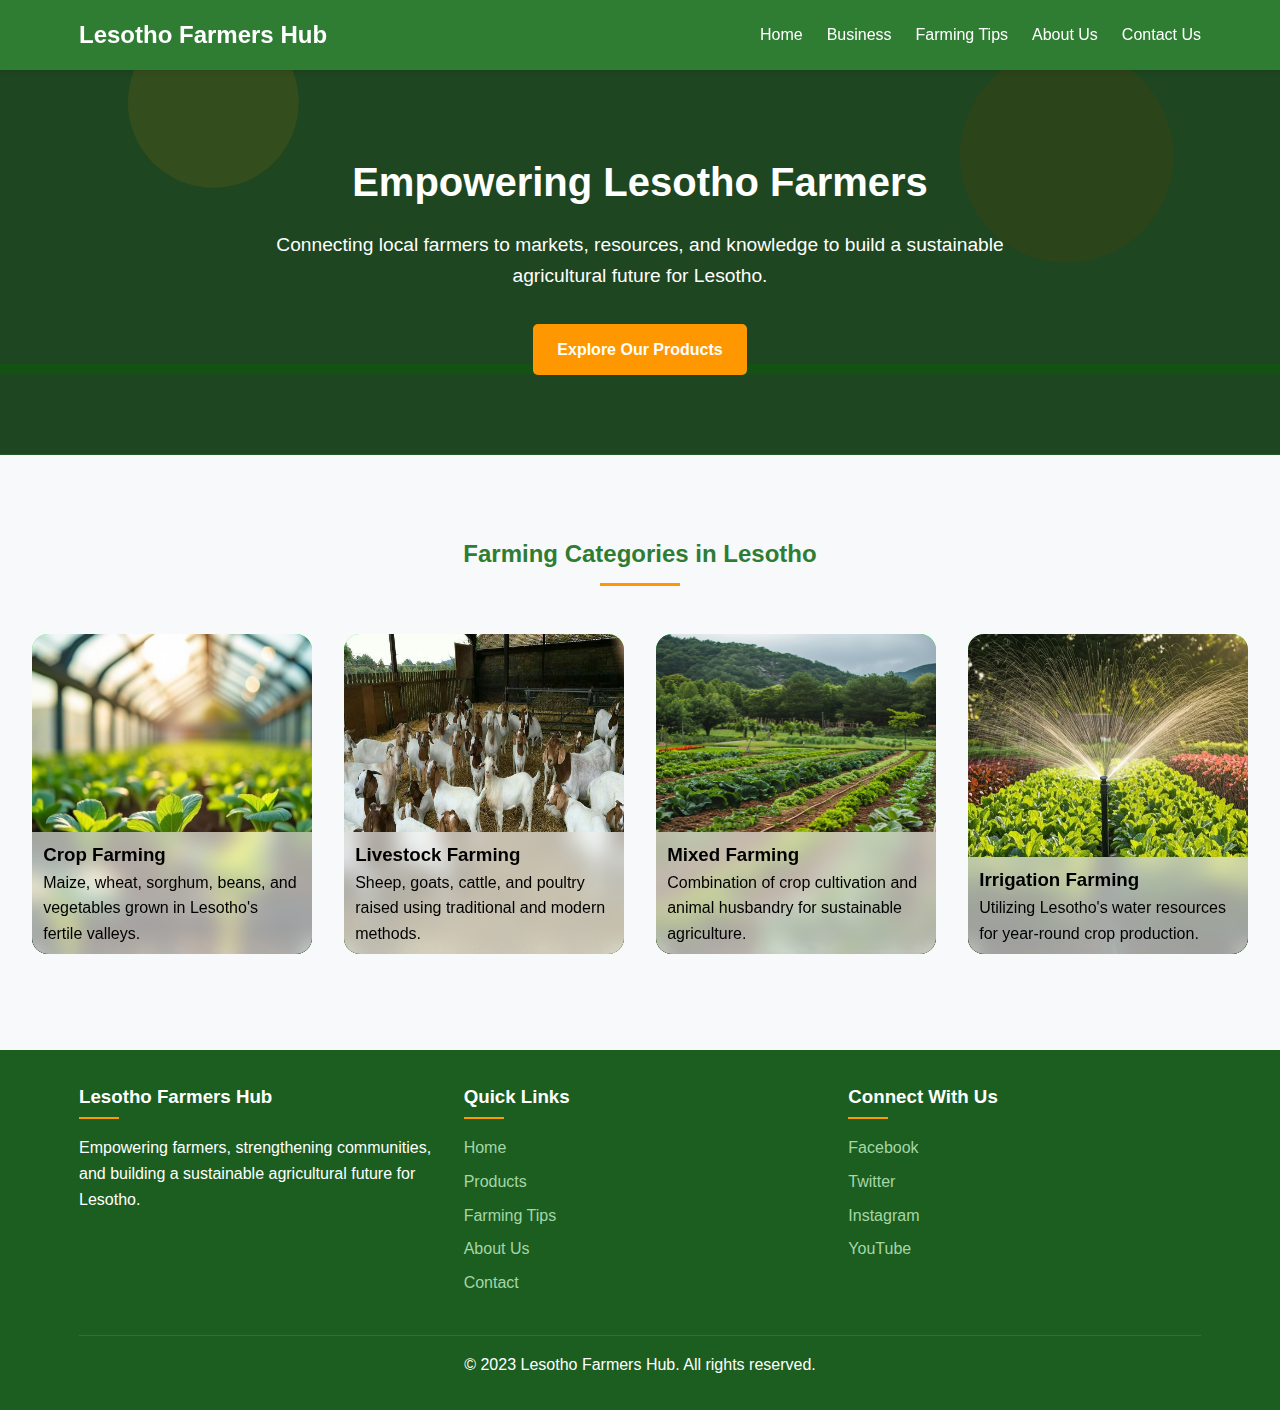
<file: index.html>
<!DOCTYPE html>
<html lang="en">
  <head>
    <meta charset="UTF-8" />
    <meta name="viewport" content="width=device-width, initial-scale=1.0" />
    <title>Lesotho Farmers Hub</title>
    <link rel="stylesheet" href="global.css">
    <link rel="stylesheet" href="index.css">
    <link rel="stylesheet" href="card.css">
  </head>
  <body>
    <!-- Header -->
    <header>
      <div class="container">
        <div class="logo-container">
          <div class="logo">
            <h1>Lesotho Farmers Hub</h1>
          </div>
          <nav>
            <ul>
              <li><a href="home.html">Home</a></li>
              <li><a href="business.html">Business</a></li>
              <li><a href="tips.html">Farming Tips</a></li>
              <li><a href="about.html">About Us</a></li>
              <li><a href="contact.html">Contact Us</a></li>
            </ul>
          </nav>
        </div>
      </div>
    </header>

    <!-- Home Section -->
     <main id="home">
      <div class="hero">
        <div class="container">
          <h2>Empowering Lesotho Farmers</h2>
          <p>
            Connecting local farmers to markets, resources, and knowledge to
            build a sustainable agricultural future for Lesotho.
          </p>
          <a href="#business" class="btn">Explore Our Products</a>
        </div>
      </div>
     </main>
    
     <section>
      <h2 class="section-title">Farming Categories in Lesotho</h2>
      <div class="grid-wrapper">
        <div class="category-card-wrapper">
          <img class="card-image" src="crop farming.jfif" alt="crop-farming-pic" />
          <div class="card-footer bg-glassy">
            <h3 class="card-header">Crop Farming</h3>
              <p>
                Maize, wheat, sorghum, beans, and vegetables grown in Lesotho's
                fertile valleys.
              </p>
          </div>
        </div>
        <div class="category-card-wrapper">
          <img class="card-image" src="Boer goats.jfif" alt="crop-farming-pic" />
          <div class="card-footer bg-glassy">
            <h3 class="card-header">Livestock Farming</h3>
              <p>
                Sheep, goats, cattle, and poultry raised using traditional and
                modern methods.
              </p>
          </div>
        </div>
        <div class="category-card-wrapper">
          <img class="card-image" src="mixed farming.jfif" alt="crop-farming-pic" />
          <div class="card-footer bg-glassy">
            <h3 class="card-header">Mixed Farming</h3>
              <p>
                Combination of crop cultivation and animal husbandry for
                sustainable agriculture.
              </p>
          </div>
        </div>
        <div class="category-card-wrapper">
          <img class="card-image" src="irrigation.jfif" alt="crop-farming-pic" />
          <div class="card-footer bg-glassy">
            <h3 class="card-header">Irrigation Farming</h3>
              <p>
                Utilizing Lesotho's water resources for year-round crop
                production.
              </p>
          </div>
        </div>
      
      </div>
     </section>

    <!-- Footer -->
    <footer>
      <div class="container">
        <div class="footer-content">
          <div class="footer-section">
            <h3>Lesotho Farmers Hub</h3>
            <p>
              Empowering farmers, strengthening communities, and building a
              sustainable agricultural future for Lesotho.
            </p>
          </div>
          <div class="footer-section">
            <h3>Quick Links</h3>
            <ul>
              <li><a href="home.html">Home</a></li>
              <li><a href="business.html">Products</a></li>
              <li><a href="tips.html">Farming Tips</a></li>
              <li><a href="about.html">About Us</a></li>
              <li><a href="contact.html">Contact</a></li>
            </ul>
          </div>
          <div class="footer-section">
            <h3>Connect With Us</h3>
            <ul>
              <li><a href="#">Facebook</a></li>
              <li><a href="#">Twitter</a></li>
              <li><a href="#">Instagram</a></li>
              <li><a href="#">YouTube</a></li>
            </ul>
          </div>
        </div>
        <div class="footer-bottom">
          <p>&copy; 2023 Lesotho Farmers Hub. All rights reserved.</p>
        </div>
      </div>
    </footer>
  </body>
</html>
</file>
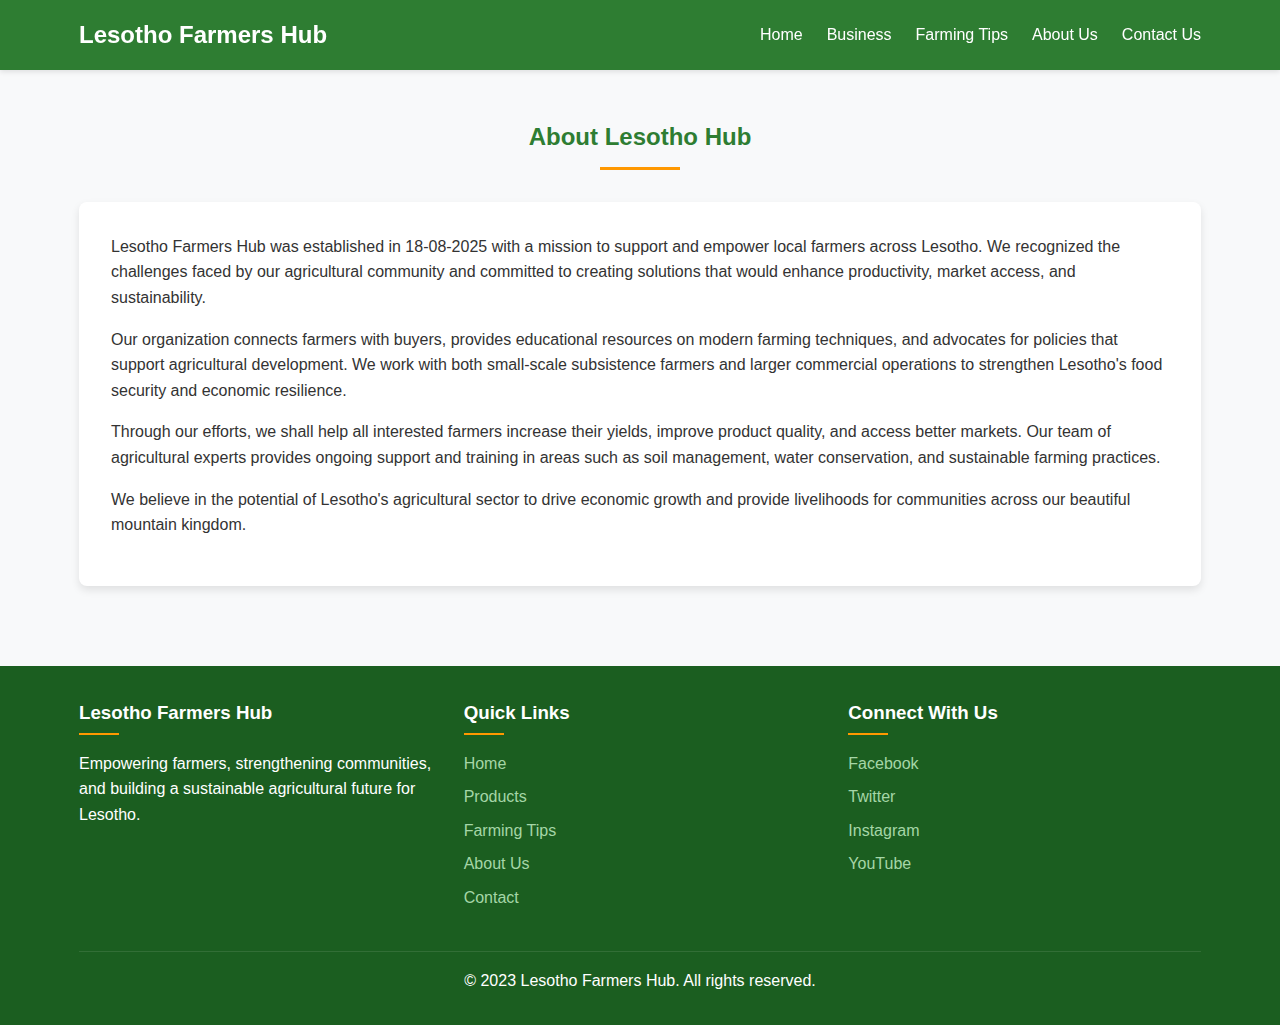
<file: about.html>
<!DOCTYPE html>
<html lang="en">
  <head>
    <meta charset="UTF-8" />
    <meta name="viewport" content="width=device-width, initial-scale=1.0" />
    <link rel="stylesheet" href="aboutus.css" />
    <title>Lesotho Farmers Hub</title>
  </head>
  <body>
    <!-- Header -->
    <header>
      <div class="container">
        <div class="logo-container">
          <div class="logo">
            <h1>Lesotho Farmers Hub</h1>
          </div>
          <nav>
            <ul>
              <li><a href="home.html">Home</a></li>
              <li><a href="business.html">Business</a></li>
              <li><a href="tips.html">Farming Tips</a></li>
              <li><a href="about.html">About Us</a></li>
              <li><a href="contact.html">Contact Us</a></li>
            </ul>
          </nav>
        </div>
      </div>
    </header>
    <!-- About Us Section -->
    <section id="about">
      <div class="container">
        <h2 class="section-title">About Lesotho Hub</h2>
        <div class="about-content">
          <p>
            Lesotho Farmers Hub was established in 18-08-2025 with a mission to
            support and empower local farmers across Lesotho. We recognized the
            challenges faced by our agricultural community and committed to
            creating solutions that would enhance productivity, market access,
            and sustainability.
          </p>

          <p>
            Our organization connects farmers with buyers, provides educational
            resources on modern farming techniques, and advocates for policies
            that support agricultural development. We work with both small-scale
            subsistence farmers and larger commercial operations to strengthen
            Lesotho's food security and economic resilience.
          </p>

          <p>
            Through our efforts, we shall help all interested farmers increase
            their yields, improve product quality, and access better markets.
            Our team of agricultural experts provides ongoing support and
            training in areas such as soil management, water conservation, and
            sustainable farming practices.
          </p>

          <p>
            We believe in the potential of Lesotho's agricultural sector to
            drive economic growth and provide livelihoods for communities across
            our beautiful mountain kingdom.
          </p>
        </div>
      </div>
    </section>
    <!-- Footer -->
    <footer>
      <div class="container">
        <div class="footer-content">
          <div class="footer-section">
            <h3>Lesotho Farmers Hub</h3>
            <p>
              Empowering farmers, strengthening communities, and building a
              sustainable agricultural future for Lesotho.
            </p>
          </div>
          <div class="footer-section">
            <h3>Quick Links</h3>
            <ul>
              <li><a href="home.html">Home</a></li>
              <li><a href="business.html">Products</a></li>
              <li><a href="tips.html">Farming Tips</a></li>
              <li><a href="about.html">About Us</a></li>
              <li><a href="contact.html">Contact</a></li>
            </ul>
          </div>
          <div class="footer-section">
            <h3>Connect With Us</h3>
            <ul>
              <li><a href="#">Facebook</a></li>
              <li><a href="#">Twitter</a></li>
              <li><a href="#">Instagram</a></li>
              <li><a href="#">YouTube</a></li>
            </ul>
          </div>
        </div>
        <div class="footer-bottom">
          <p>&copy; 2023 Lesotho Farmers Hub. All rights reserved.</p>
        </div>
      </div>
    </footer>
  </body>
</html>
</file>
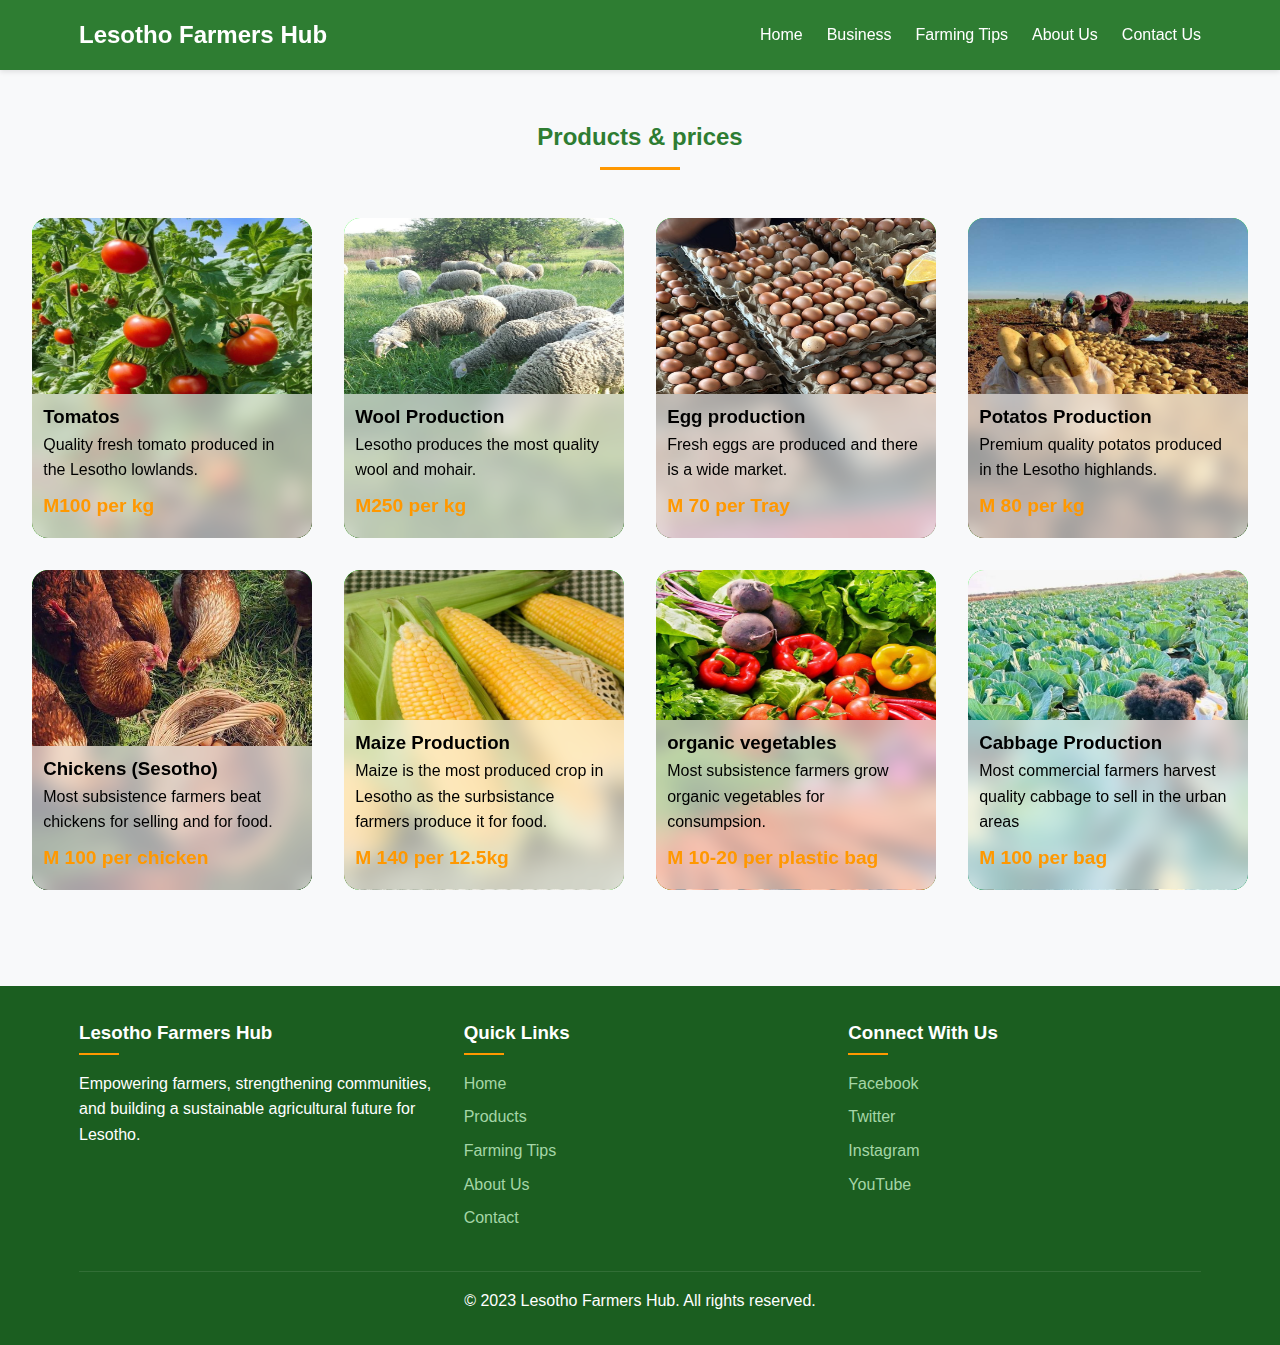
<file: business.html>
<!DOCTYPE html>
<html lang="en">
  <head>
    <meta charset="UTF-8" />
    <meta name="viewport" content="width=device-width, initial-scale=1.0" />
    <title>Lesotho Farmers Hub</title>
    <link rel="stylesheet" href="global.css">
    <link rel="stylesheet" href="business.css">
    <link rel="stylesheet" href="card.css">
  <body>
    <!-- Header -->
    <header>
      <div class="container">
        <div class="logo-container">
          <div class="logo">
            <h1>Lesotho Farmers Hub</h1>
          </div>
          <nav>
            <ul>
              <li><a href="home.html">Home</a></li>
              <li><a href="business.html">Business</a></li>
              <li><a href="tips.html">Farming Tips</a></li>
              <li><a href="about.html">About Us</a></li>
              <li><a href="contact.html">Contact Us</a></li>
            </ul>
          </nav>
        </div>
      </div>
    </header>

    <section>
      <h2 class="section-title">Products & prices</h2>
      <div class="grid-wrapper">
        <div class="category-card-wrapper">
          <img class="card-image" src="Tomatos.jfif" alt="Tomato-pic" />
          <div class="card-footer bg-glassy">
            <h3 class="card-header">Tomatos</h3>
              <p> Quality fresh tomato produced in the Lesotho lowlands.</p>
              <p class="price">M100 per kg</p>
          </div>
        </div>
        <div class="category-card-wrapper">
          <img class="card-image" src="wool.jfif" alt="wool-pic" />
          <div class="card-footer bg-glassy">
            <h3 class="card-header">Wool Production</h3>
              <p>
                Lesotho produces the most quality wool and mohair.
              </p>
              <p class="price">M250 per kg </p>
          </div>
        </div>
        <div class="category-card-wrapper">
          <img class="card-image" src="eggs.jfif" alt="egg-pic" />
          <div class="card-footer bg-glassy">
            <h3 class="card-header">Egg production</h3>
              <p>
                Fresh eggs are produced and there is a wide market.
              </p>
              <p class="price">M 70 per Tray </p>
          </div>
        </div>
        <div class="category-card-wrapper">
          <img class="card-image" src="potatos.jfif" alt="potatos-pic" />
          <div class="card-footer bg-glassy">
            <h3 class="card-header">Potatos Production</h3>
              <p>
                Premium quality potatos produced in the Lesotho highlands.
              </p>
              <p class="price">M 80 per kg</p>
          </div>
          
        </div>
      <div class="category-card-wrapper">
          <img class="card-image" src="chickens.jfif" alt="chickens-pic" />
          <div class="card-footer bg-glassy">
            <h3 class="card-header">Chickens (Sesotho)</h3>
              <p>
                Most subsistence farmers beat chickens for selling and for food.
              </p>
              <p class="price">M 100 per chicken</p>
          </div>
      </div>
      <div class="category-card-wrapper">
          <img class="card-image" src="Maize1.jfif" alt="maize-pic" />
          <div class="card-footer bg-glassy">
            <h3 class="card-header">Maize Production</h3>
              <p>
                Maize is the most produced crop in Lesotho as the surbsistance farmers produce it for food.
              </p>
              <p class="price">M 140 per 12.5kg</p>
            </div>
      </div>
      <div class="category-card-wrapper">
          <img class="card-image" src="organic vegetables.jfif" alt="organic-vegetables-pic" />
          <div class="card-footer bg-glassy">
            <h3 class="card-header">organic vegetables</h3>
              <p>
                Most subsistence farmers grow organic vegetables for consumpsion.
              </p>
              <p class="price">M 10-20 per plastic bag</p>
          </div>
      </div>
    <div class="category-card-wrapper">
          <img class="card-image" src="cabbage.jfif" alt="cabbage-pic" />
          <div class="card-footer bg-glassy">
            <h3 class="card-header">Cabbage Production</h3>
              <p>
                Most commercial farmers harvest quality cabbage to sell in the urban areas
              </p>
              <p class="price">M 100 per bag</p>
          </div>
        </div>

     </section>

       

    <!-- Footer -->
    <footer>
      <div class="container">
        <div class="footer-content">
          <div class="footer-section">
            <h3>Lesotho Farmers Hub</h3>
            <p>
              Empowering farmers, strengthening communities, and building a
              sustainable agricultural future for Lesotho.
            </p>
          </div>
          <div class="footer-section">
            <h3>Quick Links</h3>
            <ul>
              <li><a href="#home.html">Home</a></li>
              <li><a href="#business.html">Products</a></li>
              <li><a href="#tips.html">Farming Tips</a></li>
              <li><a href="#about.html">About Us</a></li>
              <li><a href="#contact.html">Contact</a></li>
            </ul>
          </div>
          <div class="footer-section">
            <h3>Connect With Us</h3>
            <ul>
              <li><a href="#">Facebook</a></li>
              <li><a href="#">Twitter</a></li>
              <li><a href="#">Instagram</a></li>
              <li><a href="#">YouTube</a></li>
            </ul>
          </div>
        </div>
        <div class="footer-bottom">
          <p>&copy; 2023 Lesotho Farmers Hub. All rights reserved.</p>
        </div>
      </div>
    </footer>
  </body>
</html>
</file>
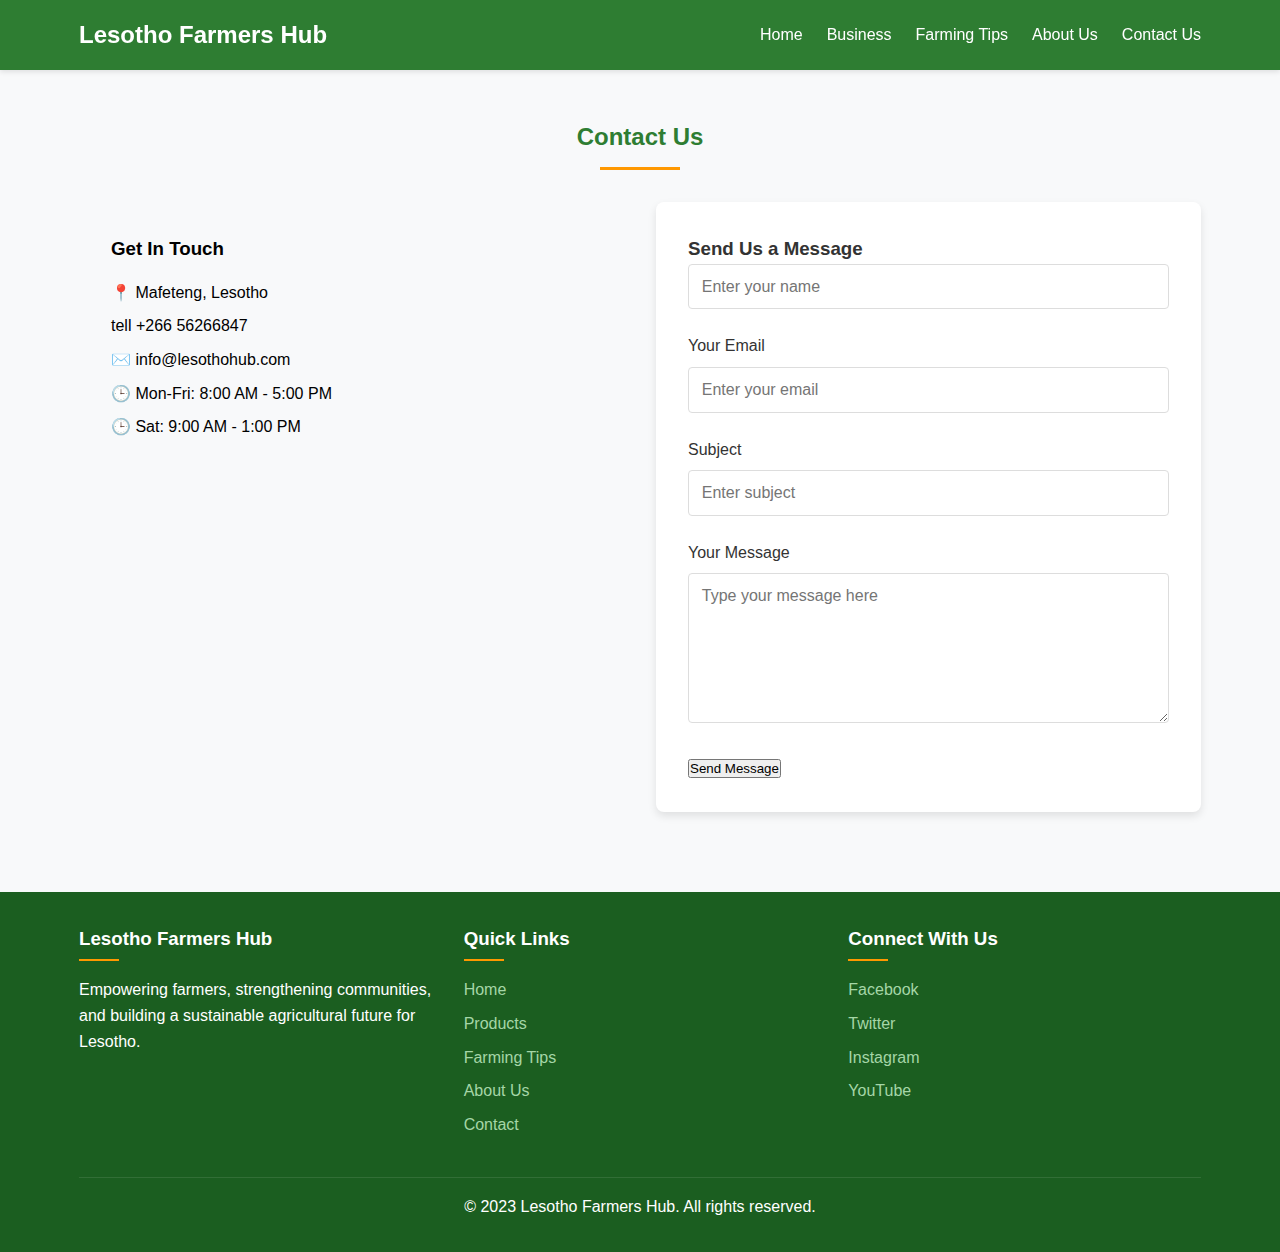
<file: contact.html>
<!DOCTYPE html>
<html lang="en">
  <head>
    <meta charset="UTF-8" />
    <meta name="viewport" content="width=device-width, initial-scale=1.0" />
    <link rel="stylesheet" href="contact.css">
    <title>Lesotho Farmers Hub</title>
    
  </head>
  <body>
    <!-- Header -->
    <header>
      <div class="container">
        <div class="logo-container">
          <div class="logo">
            <h1>Lesotho Farmers Hub</h1>
          </div>
          <nav>
            <ul>
              <li><a href="home.html">Home</a></li>
              <li><a href="business.html">Business</a></li>
              <li><a href="tips.html">Farming Tips</a></li>
              <li><a href="about.html">About Us</a></li>
              <li><a href="contact.html">Contact Us</a></li>
            </ul>
          </nav>
        </div>
      </div>
    </header>

    <!-- Contact Section -->
    <section id="contact">
      <div class="container">
        <h2 class="section-title">Contact Us</h2>
        <div class="contact-container">
          <div class="contact-info">
            <h3>Get In Touch</h3>
            <p>📍 Mafeteng, Lesotho</p>
            <p>tell +266 56266847</p>
            <p>✉️ info@lesothohub.com</p>
            <p>🕒 Mon-Fri: 8:00 AM - 5:00 PM</p>
            <p>🕒 Sat: 9:00 AM - 1:00 PM</p>
          </div>
          <div class="contact-form">
            <h3>Send Us a Message</h3>
            <form>
              <div class="form-group">
                <label for="name"Your Name</label>
                <input type="text" id="name" placeholder="Enter your name" />
              </div>
              <div class="form-group">
                <label for="email">Your Email</label>
                <input type="email" id="email" placeholder="Enter your email" />
              </div>
              <div class="form-group">
                <label for="subject">Subject</label>
                <input type="text" id="subject" placeholder="Enter subject" />
              </div>
              <div class="form-group">
                <label for="message">Your Message</label>
                <textarea
                  id="message"
                  placeholder="Type your message here"
                ></textarea>
              </div>
              <button type="submit" class="btn">Send Message</button>
            </form>
          </div>
        </div>
      </div>
    </section>

    <!-- Footer -->
    <footer>
      <div class="container">
        <div class="footer-content">
          <div class="footer-section">
            <h3>Lesotho Farmers Hub</h3>
            <p>
              Empowering farmers, strengthening communities, and building a
              sustainable agricultural future for Lesotho.
            </p>
          </div>
          <div class="footer-section">
            <h3>Quick Links</h3>
            <ul>
              <li><a href="home.html">Home</a></li>
              <li><a href="business.html">Products</a></li>
              <li><a href="tips.html">Farming Tips</a></li>
              <li><a href="about.html">About Us</a></li>
              <li><a href="contact.html">Contact</a></li>
            </ul>
          </div>
          <div class="footer-section">
            <h3>Connect With Us</h3>
            <ul>
              <li><a href="#">Facebook</a></li>
              <li><a href="#">Twitter</a></li>
              <li><a href="#">Instagram</a></li>
              <li><a href="#">YouTube</a></li>
            </ul>
          </div>
        </div>
        <div class="footer-bottom">
          <p>&copy; 2023 Lesotho Farmers Hub. All rights reserved.</p>
        </div>
      </div>
    </footer>
  </body>
</html>
</file>
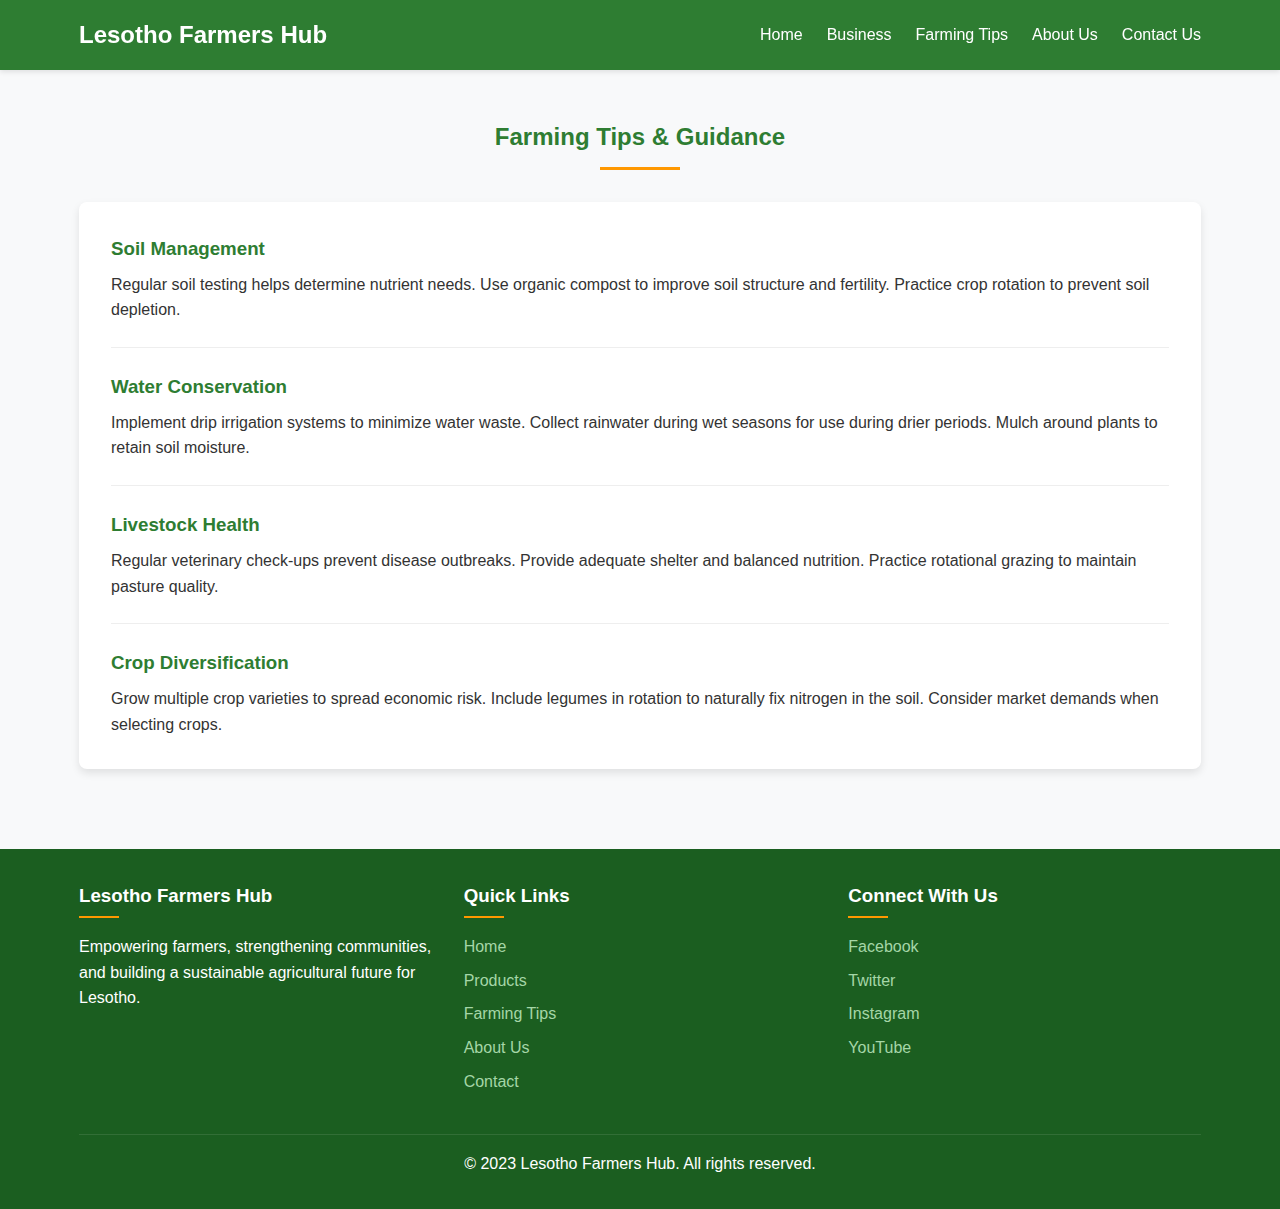
<file: tips.html>
<!DOCTYPE html>
<html lang="en">
  <head>
    <meta charset="UTF-8" />
    <meta name="viewport" content="width=device-width, initial-scale=1.0" />
    <link rel="stylesheet" href="tips.css" />
    <title>Lesotho Farmers Hub</title>
  </head>
  <body>
    <!-- Header -->
    <header>
      <div class="container">
        <div class="logo-container">
          <div class="logo">
            <h1>Lesotho Farmers Hub</h1>
          </div>
          <nav>
            <ul>
              <li><a href="home.html">Home</a></li>
              <li><a href="business.html">Business</a></li>
              <li><a href="tips.html">Farming Tips</a></li>
              <li><a href="about.html">About Us</a></li>
              <li><a href="contact.html">Contact Us</a></li>
            </ul>
          </nav>
        </div>
      </div>
    </header>

    <!-- Tips Section -->
    <section id="tips">
      <div class="container">
        <h2 class="section-title">Farming Tips & Guidance</h2>
        <div class="tips-container">
          <div class="tip">
            <h3>Soil Management</h3>
            <p>
              Regular soil testing helps determine nutrient needs. Use organic
              compost to improve soil structure and fertility. Practice crop
              rotation to prevent soil depletion.
            </p>
          </div>
          <div class="tip">
            <h3>Water Conservation</h3>
            <p>
              Implement drip irrigation systems to minimize water waste. Collect
              rainwater during wet seasons for use during drier periods. Mulch
              around plants to retain soil moisture.
            </p>
          </div>
          <div class="tip">
            <h3>Livestock Health</h3>
            <p>
              Regular veterinary check-ups prevent disease outbreaks. Provide
              adequate shelter and balanced nutrition. Practice rotational
              grazing to maintain pasture quality.
            </p>
          </div>
          <div class="tip">
            <h3>Crop Diversification</h3>
            <p>
              Grow multiple crop varieties to spread economic risk. Include
              legumes in rotation to naturally fix nitrogen in the soil.
              Consider market demands when selecting crops.
            </p>
          </div>
        </div>
      </div>
    </section>

    <!-- Footer -->
    <footer>
      <div class="container">
        <div class="footer-content">
          <div class="footer-section">
            <h3>Lesotho Farmers Hub</h3>
            <p>
              Empowering farmers, strengthening communities, and building a
              sustainable agricultural future for Lesotho.
            </p>
          </div>
          <div class="footer-section">
            <h3>Quick Links</h3>
            <ul>
              <li><a href="home.html">Home</a></li>
              <li><a href="business.html">Products</a></li>
              <li><a href="tips.html">Farming Tips</a></li>
              <li><a href="about.html">About Us</a></li>
              <li><a href="contact.html">Contact</a></li>
            </ul>
          </div>
          <div class="footer-section">
            <h3>Connect With Us</h3>
            <ul>
              <li><a href="#">Facebook</a></li>
              <li><a href="#">Twitter</a></li>
              <li><a href="#">Instagram</a></li>
              <li><a href="#">YouTube</a></li>
            </ul>
          </div>
        </div>
        <div class="footer-bottom">
          <p>&copy; 2023 Lesotho Farmers Hub. All rights reserved.</p>
        </div>
      </div>
    </footer>
  </body>
</html>
</file>
<file: global.css>
/* Global Styles */
      * {
        margin: 0;
        padding: 0;
        box-sizing: border-box;
        font-family: "Segoe UI", Tahoma, Geneva, Verdana, sans-serif;
      }

      body {
        background-color: #f8f9fa;
        color: #333;
        line-height: 1.6;
      }

      .grid-wrapper {
        padding: 1rem 2rem;
        width: 100%;
        height: fit-content;
        display: grid;
        grid-template-columns: repeat(4, 1fr);
        gap: 2rem;
      }

      .w-full {
        width: 100;
      }

      .grid {
        display: grid;
      }

      .grid-col {
        grid-template-columns: repeat(1, 1fr);
      }

       .grid-col-1 {
        grid-template-columns: repeat(1, 1fr);
      }
      
     .grid-col-2 {
        grid-template-columns: repeat(2, 1fr);
      }

       .grid-col-3 {
        grid-template-columns: repeat(3, 1fr);
      }

       .grid-col-4 {
        grid-template-columns: repeat(4, 1fr);
      }
</file>
<file: index.css>
* {
        margin: 0;
        padding: 0;
        box-sizing: border-box;
        font-family: "Segoe UI", Tahoma, Geneva, Verdana, sans-serif;
      }

      body {
        background-color: #f8f9fa;
        color: #333;
        line-height: 1.6;
      }
      .container {
        width: 90%;
        max-width: 1200px;
        margin: 0 auto;
        padding: 0 15px;
      }
      /* Header Styles */
      header {
        background-color: #2e7d32;
        color: white;
        padding: 1rem 0;
        position: sticky;

        top: 0;
        z-index: 100;
        box-shadow: 0 2px 5px rgba(0, 0, 0, 0.1);
      }

      .logo-container {
        display: flex;
        align-items: center;
        justify-content: space-between;
      }

      .logo {
        display: flex;
        align-items: center;
      }

      .logo img {
        height: 50px;
        margin-right: 10px;
      }

      .logo h1 {
        font-size: 1.5rem;
      }
      nav ul {
        display: flex;
        list-style: none;
      }
      nav ul li {
        margin-left: 1.5rem;
      }

      nav ul li a {
        color: white;
        text-decoration: none;
        font-weight: 500;
        transition: color 0.3s;
      }

      nav ul li a:hover {
        color: #a5d6a7;
      }

      /* Hero Section */
      .hero {
        background: linear-gradient(rgba(0, 0, 0, 0.6), rgba(0, 0, 0, 0.6)),
          url('data:image/svg+xml;utf8,<svg xmlns="http://www.w3.org/2000/svg" width="1200" height="600" viewBox="0 0 1200 600"><rect width="1200" height="600" fill="%234caf50"/><path d="M0,400 L1200,400" stroke="%2332cd32" stroke-width="10"/><circle cx="200" cy="150" r="80" fill="%23ffeb3b" fill-opacity="0.3"/><circle cx="1000" cy="200" r="100" fill="%23ff9800" fill-opacity="0.2"/></svg>');
        background-size: cover;
        background-position: center;
        color: white;
        text-align: center;
        padding: 5rem 1rem;
        margin-bottom: 2rem;
      }

      .hero h2 {
        font-size: 2.5rem;
        margin-bottom: 1rem;
      }

      .hero p {
        font-size: 1.2rem;
        max-width: 800px;
        margin: 0 auto 2rem;
      }

      .btn {
        display: inline-block;
        background-color: #ff9800;
        color: white;
        padding: 0.8rem 1.5rem;
        border-radius: 5px;
        text-decoration: none;
        font-weight: bold;
        transition: background-color 0.3s;
      }

      .btn:hover {
        background-color: #f57c00;
      }
      /* Hero Section */
      .hero {
        background: linear-gradient(rgba(0, 0, 0, 0.6), rgba(0, 0, 0, 0.6)),
          url('data:image/svg+xml;utf8,<svg xmlns="http://www.w3.org/2000/svg" width="1200" height="600" viewBox="0 0 1200 600"><rect width="1200" height="600" fill="%234caf50"/><path d="M0,400 L1200,400" stroke="%2332cd32" stroke-width="10"/><circle cx="200" cy="150" r="80" fill="%23ffeb3b" fill-opacity="0.3"/><circle cx="1000" cy="200" r="100" fill="%23ff9800" fill-opacity="0.2"/></svg>');
        background-size: cover;
        background-position: center;
        color: white;
        text-align: center;
        padding: 5rem 1rem;
        margin-bottom: 2rem;
      }

      .hero h2 {
        font-size: 2.5rem;
        margin-bottom: 1rem;
      }

      .hero p {
        font-size: 1.2rem;
        max-width: 800px;
        margin: 0 auto 2rem;
      }

      .btn {
        display: inline-block;
        background-color: #ff9800;
        color: white;
        padding: 0.8rem 1.5rem;
        border-radius: 5px;
        text-decoration: none;
        font-weight: bold;
        transition: background-color 0.3s;
      }

      .btn:hover {
        background-color: #f57c00;
      }

      /* Section Styles */
      section {
        padding: 3rem 0;
      }
      .section-title {
        text-align: center;
        margin-bottom: 2rem;
        color: #2e7d32;
        position: relative;
      }

      .section-title::after {
        content: "";
        display: block;
        width: 80px;
        height: 3px;
        background-color: #ff9800;
        margin: 10px auto;
      }

      /* Farming Categories */
      .categories {
        display: grid;
        grid-template-columns: repeat(auto-fit, minmax(250px, 1fr));
        gap: 2rem;
      }

      .category-card {
        background-color: white;
        border-radius: 8px;
        overflow: hidden;
        box-shadow: 0 4px 8px rgba(0, 0, 0, 0.1);
        transition: transform 0.3s;
      }

      .category-card:hover {
        transform: translateY(-5px);
      }

      .category-img {
        height: 50px;
        background-color: #4caf50;
        display: flex;
        align-items: center;
        justify-content: center;
        color: white;
        font-size: 3rem;
      }

      .category-content {
        align-content: flex-end;
        padding: 1.5rem;
      }

      .category-content h3 {
        align-content: flex-end;
        color: #000000;
        margin-bottom: 0.5rem;
      }

      /* Footer */
      footer {
        background-color: #1b5e20;
        color: white;
        padding: 2rem 0;
        margin-top: 2rem;
      }

      .footer-content {
        display: grid;
        grid-template-columns: repeat(auto-fit, minmax(200px, 1fr));
        gap: 2rem;
      }

      .footer-section h3 {
        margin-bottom: 1rem;
        position: relative;
      }

      .footer-section h3::after {
        content: "";
        display: block;
        width: 40px;
        height: 2px;
        background-color: #ff9800;
        margin-top: 5px;
      }

      .footer-section ul {
        list-style: none;
      }

      .footer-section ul li {
        margin-bottom: 0.5rem;
      }

      .footer-section ul li a {
        color: #a5d6a7;
        text-decoration: none;
        transition: color 0.3s;
      }

      .footer-section ul li a:hover {
        color: white;
      }

      .footer-bottom {
        text-align: center;
        margin-top: 2rem;
        padding-top: 1rem;
        border-top: 1px solid rgba(255, 255, 255, 0.1);
      }

      /* Responsive Design */
      @media (max-width: 768px) {
        .logo-container {
          flex-direction: column;
          text-align: center;
        }

        nav ul {
          margin-top: 1rem;
          justify-content: center;
        }

        .hero h2 {
          font-size: 2rem;
        }

        .contact-container {
          grid-template-columns: 1fr;
        }
      }

      @media (max-width: 576px) {
        nav ul {
          flex-direction: column;
          align-items: center;
        }

        nav ul li {
          margin: 0.5rem 0;
        }

        .hero {
          padding: 3rem 1rem;
        }

        .hero h2 {
          font-size: 1.8rem;
        }
      }
</file>
<file: card.css>
.category-card-wrapper {
    position: relative;
    width: 100%;
    height: 20rem;
    background: #00ff00;
    border-radius: 1rem;
    overflow: hidden;
}

.card-image {
    width: 100%;
    height: 100%;
    position: absolute;
}

.card-footer {
    position: absolute;
    z-index: 20;
    bottom: 0;
    padding: .5rem .7rem;
    color: #000000;
}

.bg-glassy {
    background: rgba(255, 255, 255, 0.6);
    backdrop-filter: blur(10px);
}
</file>
<file: aboutus.css>
/* Global Styles */
      * {
        margin: 0;
        padding: 0;
        box-sizing: border-box;
        font-family: "Segoe UI", Tahoma, Geneva, Verdana, sans-serif;
      }

      body {
        background-color: #f8f9fa;
        color: #333;
        line-height: 1.6;
      }
      .container {
        width: 90%;
        max-width: 1200px;
        margin: 0 auto;
        padding: 0 15px;
      }
      /* Header Styles */
      header {
        background-color: #2e7d32;
        color: white;
        padding: 1rem 0;
        position: sticky;

        top: 0;
        z-index: 100;
        box-shadow: 0 2px 5px rgba(0, 0, 0, 0.1);
      }

      .logo-container {
        display: flex;
        align-items: center;
        justify-content: space-between;
      }

      .logo {
        display: flex;
        align-items: center;
      }

      .logo img {
        height: 50px;
        margin-right: 10px;
      }

      .logo h1 {
        font-size: 1.5rem;
      }
      nav ul {
        display: flex;
        list-style: none;
      }
      nav ul li {
        margin-left: 1.5rem;
      }

      nav ul li a {
        color: white;
        text-decoration: none;
        font-weight: 500;
        transition: color 0.3s;
      }

      nav ul li a:hover {
        color: #a5d6a7;
      }

      /* Section Styles */
      section {
        padding: 3rem 0;
      }
      .section-title {
        text-align: center;
        margin-bottom: 2rem;
        color: #2e7d32;
        position: relative;
      }

      .section-title::after {
        content: "";
        display: block;
        width: 80px;
        height: 3px;
        background-color: #ff9800;
        margin: 10px auto;
      }

      /* About Us */
      .about-content {
        background-color: white;
        border-radius: 8px;
        padding: 2rem;
        box-shadow: 0 4px 8px rgba(0, 0, 0, 0.1);
      }

      .about-content p {
        margin-bottom: 1rem;
      }

      /* Footer */
      footer {
        background-color: #1b5e20;
        color: white;
        padding: 2rem 0;
        margin-top: 2rem;
      }

      .footer-content {
        display: grid;
        grid-template-columns: repeat(auto-fit, minmax(200px, 1fr));
        gap: 2rem;
      }

      .footer-section h3 {
        margin-bottom: 1rem;
        position: relative;
      }

      .footer-section h3::after {
        content: "";
        display: block;
        width: 40px;
        height: 2px;
        background-color: #ff9800;
        margin-top: 5px;
      }

      .footer-section ul {
        list-style: none;
      }

      .footer-section ul li {
        margin-bottom: 0.5rem;
      }

      .footer-section ul li a {
        color: #a5d6a7;
        text-decoration: none;
        transition: color 0.3s;
      }

      .footer-section ul li a:hover {
        color: white;
      }

      .footer-bottom {
        text-align: center;
        margin-top: 2rem;
        padding-top: 1rem;
        border-top: 1px solid rgba(255, 255, 255, 0.1);
      }

      /* Responsive Design */
      @media (max-width: 768px) {
        .logo-container {
          flex-direction: column;
          text-align: center;
        }

        nav ul {
          margin-top: 1rem;
          justify-content: center;
        }

        .hero h2 {
          font-size: 2rem;
        }

        .contact-container {
          grid-template-columns: 1fr;
        }
      }

      @media (max-width: 576px) {
        nav ul {
          flex-direction: column;
          align-items: center;
        }

        nav ul li {
          margin: 0.5rem 0;
        }

        .hero {
          padding: 3rem 1rem;
        }

        .hero h2 {
          font-size: 1.8rem;
        }
      }
</file>
<file: business.css>
.container {
        width: 90%;
        max-width: 1200px;
        margin: 0 auto;
        padding: 0 15px;
      }
      /* Header Styles */
      header {
        background-color: #2e7d32;
        color: white;
        padding: 1rem 0;
        position: sticky;

        top: 0;
        z-index: 100;
        box-shadow: 0 2px 5px rgba(0, 0, 0, 0.1);
      }

      .logo-container {
        display: flex;
        align-items: center;
        justify-content: space-between;
      }

      .logo {
        display: flex;
        align-items: center;
      }

      .logo img {
        height: 50px;
        margin-right: 10px;
      }

      .logo h1 {
        font-size: 1.5rem;
      }
      nav ul {
        display: flex;
        list-style: none;
      }
      nav ul li {
        margin-left: 1.5rem;
      }

      nav ul li a {
        color: white;
        text-decoration: none;
        font-weight: 500;
        transition: color 0.3s;
      }

      nav ul li a:hover {
        color: #a5d6a7;
      }

      /* Section Styles */
      section {
        padding: 3rem 0;
      }
      .section-title {
        text-align: center;
        margin-bottom: 2rem;
        color: #2e7d32;
        position: relative;
      }

      .section-title::after {
        content: "";
        display: block;
        width: 80px;
        height: 3px;
        background-color: #ff9800;
        margin: 10px auto;
      }

      /* Products */
      .products {
        display: grid;
        grid-template-columns: repeat(auto-fit, minmax(250px, 1fr));
        gap: 2rem;
      }

      .product-card {
        background-color: white;
        border-radius: 8px;
        overflow: hidden;
        box-shadow: 0 4px 8px rgba(0, 0, 0, 0.1);
      }

      .product-img {
        height: 180px;
        background-color: #8bc34a;
        display: flex;
        align-items: center;
        justify-content: center;
        color: white;
        font-size: 2rem;
      }

      .product-content {
        padding: 1.5rem;
      }

      .product-content h3 {
        color: #2e7d32;
        margin-bottom: 0.5rem;
      }

      .price {
        color: #ff9800;
        font-weight: bold;
        font-size: 1.2rem;
        margin: 0.5rem 0;
      }

      /* Footer */
      footer {
        background-color: #1b5e20;
        color: white;
        padding: 2rem 0;
        margin-top: 2rem;
      }

      .footer-content {
        display: grid;
        grid-template-columns: repeat(auto-fit, minmax(200px, 1fr));
        gap: 2rem;
      }

      .footer-section h3 {
        margin-bottom: 1rem;
        position: relative;
      }

      .footer-section h3::after {
        content: "";
        display: block;
        width: 40px;
        height: 2px;
        background-color: #ff9800;
        margin-top: 5px;
      }

      .footer-section ul {
        list-style: none;
      }

      .footer-section ul li {
        margin-bottom: 0.5rem;
      }

      .footer-section ul li a {
        color: #a5d6a7;
        text-decoration: none;
        transition: color 0.3s;
      }

      .footer-section ul li a:hover {
        color: white;
      }

      .footer-bottom {
        text-align: center;
        margin-top: 2rem;
        padding-top: 1rem;
        border-top: 1px solid rgba(255, 255, 255, 0.1);
      }

      /* Responsive Design */
      @media (max-width: 768px) {
        .logo-container {
          flex-direction: column;
          text-align: center;
        }

        nav ul {
          margin-top: 1rem;
          justify-content: center;
        }

        .hero h2 {
          font-size: 2rem;
        }

        .contact-container {
          grid-template-columns: 1fr;
        }
      }

      @media (max-width: 576px) {
        nav ul {
          flex-direction: column;
          align-items: center;
        }

        nav ul li {
          margin: 0.5rem 0;
        }

        .hero {
          padding: 3rem 1rem;
        }

        .hero h2 {
          font-size: 1.8rem;
        }
      }
</file>
<file: contact.css>
/* Global Styles */
      * {
        margin: 0;
        padding: 0;
        box-sizing: border-box;
        font-family: "Segoe UI", Tahoma, Geneva, Verdana, sans-serif;
      }

      body {
        background-color: #f8f9fa;
        color: #333;
        line-height: 1.6;
      }
      .container {
        width: 90%;
        max-width: 1200px;
        margin: 0 auto;
        padding: 0 15px;
      }
      /* Header Styles */
      header {
        background-color: #2e7d32;
        color: white;
        padding: 1rem 0;
        position: sticky;

        top: 0;
        z-index: 100;
        box-shadow: 0 2px 5px rgba(0, 0, 0, 0.1);
      }

      .logo-container {
        display: flex;
        align-items: center;
        justify-content: space-between;
      }

      .logo {
        display: flex;
        align-items: center;
      }

      .logo img {
        height: 50px;
        margin-right: 10px;
      }

      .logo h1 {
        font-size: 1.5rem;
      }
      nav ul {
        display: flex;
        list-style: none;
      }
      nav ul li {
        margin-left: 1.5rem;
      }

      nav ul li a {
        color: white;
        text-decoration: none;
        font-weight: 500;
        transition: color 0.3s;
      }

      nav ul li a:hover {
        color: #a5d6a7;
      }

      /* Section Styles */
      section {
        padding: 3rem 0;
      }
      .section-title {
        text-align: center;
        margin-bottom: 2rem;
        color: #2e7d32;
        position: relative;
      }

      .section-title::after {
        content: "";
        display: block;
        width: 80px;
        height: 3px;
        background-color: #ff9800;
        margin: 10px auto;
      }

      /* Contact Form */
      .contact-container {
        display: grid;
        grid-template-columns: 1fr 1fr;
        gap: 2rem;
      }

      .contact-info {
        background-color: transparent;
        color: rgb(0, 0, 0);
        padding: 2rem;
        border-radius: 8px;
      }

      .contact-info h3 {
        margin-bottom: 1rem;
      }

      .contact-info p {
        margin-bottom: 0.5rem;
        display: flex;
        align-items: center;
      }

      .contact-form {
        background-color: white;
        padding: 2rem;
        border-radius: 8px;
        box-shadow: 0 4px 8px rgba(0, 0, 0, 0.1);
      }

      .form-group {
        margin-bottom: 1.5rem;
      }

      .form-group label {
        display: block;
        margin-bottom: 0.5rem;
        font-weight: 500;
      }

      .form-group input,
      .form-group textarea {
        width: 100%;
        padding: 0.8rem;
        border: 1px solid #ddd;
        border-radius: 4px;
        font-size: 1rem;
      }

      .form-group textarea {
        min-height: 150px;
        resize: vertical;
      }

      /* Footer */
      footer {
        background-color: #1b5e20;
        color: white;
        padding: 2rem 0;
        margin-top: 2rem;
      }

      .footer-content {
        display: grid;
        grid-template-columns: repeat(auto-fit, minmax(200px, 1fr));
        gap: 2rem;
      }

      .footer-section h3 {
        margin-bottom: 1rem;
        position: relative;
      }

      .footer-section h3::after {
        content: "";
        display: block;
        width: 40px;
        height: 2px;
        background-color: #ff9800;
        margin-top: 5px;
      }

      .footer-section ul {
        list-style: none;
      }

      .footer-section ul li {
        margin-bottom: 0.5rem;
      }

      .footer-section ul li a {
        color: #a5d6a7;
        text-decoration: none;
        transition: color 0.3s;
      }

      .footer-section ul li a:hover {
        color: white;
      }

      .footer-bottom {
        text-align: center;
        margin-top: 2rem;
        padding-top: 1rem;
        border-top: 1px solid rgba(255, 255, 255, 0.1);
      }

      /* Responsive Design */
      @media (max-width: 768px) {
        .logo-container {
          flex-direction: column;
          text-align: center;
        }

        nav ul {
          margin-top: 1rem;
          justify-content: center;
        }

        .hero h2 {
          font-size: 2rem;
        }

        .contact-container {
          grid-template-columns: 1fr;
        }
      }

      @media (max-width: 576px) {
        nav ul {
          flex-direction: column;
          align-items: center;
        }

        nav ul li {
          margin: 0.5rem 0;
        }

        .hero {
          padding: 3rem 1rem;
        }

        .hero h2 {
          font-size: 1.8rem;
        }
      }
</file>
<file: tips.css>
/* Global Styles */
      * {
        margin: 0;
        padding: 0;
        box-sizing: border-box;
        font-family: "Segoe UI", Tahoma, Geneva, Verdana, sans-serif;
      }

      body {
        background-color: #f8f9fa;
        color: #333;
        line-height: 1.6;
      }
      .container {
        width: 90%;
        max-width: 1200px;
        margin: 0 auto;
        padding: 0 15px;
      }
      /* Header Styles */
      header {
        background-color: #2e7d32;
        color: white;
        padding: 1rem 0;
        position: sticky;

        top: 0;
        z-index: 100;
        box-shadow: 0 2px 5px rgba(0, 0, 0, 0.1);
      }

      .logo-container {
        display: flex;
        align-items: center;
        justify-content: space-between;
      }

      .logo {
        display: flex;
        align-items: center;
      }

      .logo img {
        height: 50px;
        margin-right: 10px;
      }

      .logo h1 {
        font-size: 1.5rem;
      }
      nav ul {
        display: flex;
        list-style: none;
      }
      nav ul li {
        margin-left: 1.5rem;
      }

      nav ul li a {
        color: white;
        text-decoration: none;
        font-weight: 500;
        transition: color 0.3s;
      }

      nav ul li a:hover {
        color: #a5d6a7;
      }

      /* Section Styles */
      section {
        padding: 3rem 0;
      }
      .section-title {
        text-align: center;
        margin-bottom: 2rem;
        color: #2e7d32;
        position: relative;
      }

      .section-title::after {
        content: "";
        display: block;
        width: 80px;
        height: 3px;
        background-color: #ff9800;
        margin: 10px auto;
      }

      /* Tips */
      .tips-container {
        background-color: white;
        border-radius: 8px;
        padding: 2rem;
        box-shadow: 0 4px 8px rgba(0, 0, 0, 0.1);
      }

      .tip {
        margin-bottom: 1.5rem;
        padding-bottom: 1.5rem;
        border-bottom: 1px solid #eee;
      }

      .tip:last-child {
        border-bottom: none;
        margin-bottom: 0;
        padding-bottom: 0;
      }

      .tip h3 {
        color: #2e7d32;
        margin-bottom: 0.5rem;
      }

      /* Footer */
      footer {
        background-color: #1b5e20;
        color: white;
        padding: 2rem 0;
        margin-top: 2rem;
      }

      .footer-content {
        display: grid;
        grid-template-columns: repeat(auto-fit, minmax(200px, 1fr));
        gap: 2rem;
      }

      .footer-section h3 {
        margin-bottom: 1rem;
        position: relative;
      }

      .footer-section h3::after {
        content: "";
        display: block;
        width: 40px;
        height: 2px;
        background-color: #ff9800;
        margin-top: 5px;
      }

      .footer-section ul {
        list-style: none;
      }

      .footer-section ul li {
        margin-bottom: 0.5rem;
      }

      .footer-section ul li a {
        color: #a5d6a7;
        text-decoration: none;
        transition: color 0.3s;
      }

      .footer-section ul li a:hover {
        color: white;
      }

      .footer-bottom {
        text-align: center;
        margin-top: 2rem;
        padding-top: 1rem;
        border-top: 1px solid rgba(255, 255, 255, 0.1);
      }

      /* Responsive Design */
      @media (max-width: 768px) {
        .logo-container {
          flex-direction: column;
          text-align: center;
        }

        nav ul {
          margin-top: 1rem;
          justify-content: center;
        }

        .hero h2 {
          font-size: 2rem;
        }

        .contact-container {
          grid-template-columns: 1fr;
        }
      }

      @media (max-width: 576px) {
        nav ul {
          flex-direction: column;
          align-items: center;
        }

        nav ul li {
          margin: 0.5rem 0;
        }

        .hero {
          padding: 3rem 1rem;
        }

        .hero h2 {
          font-size: 1.8rem;
        }
      }
</file>
